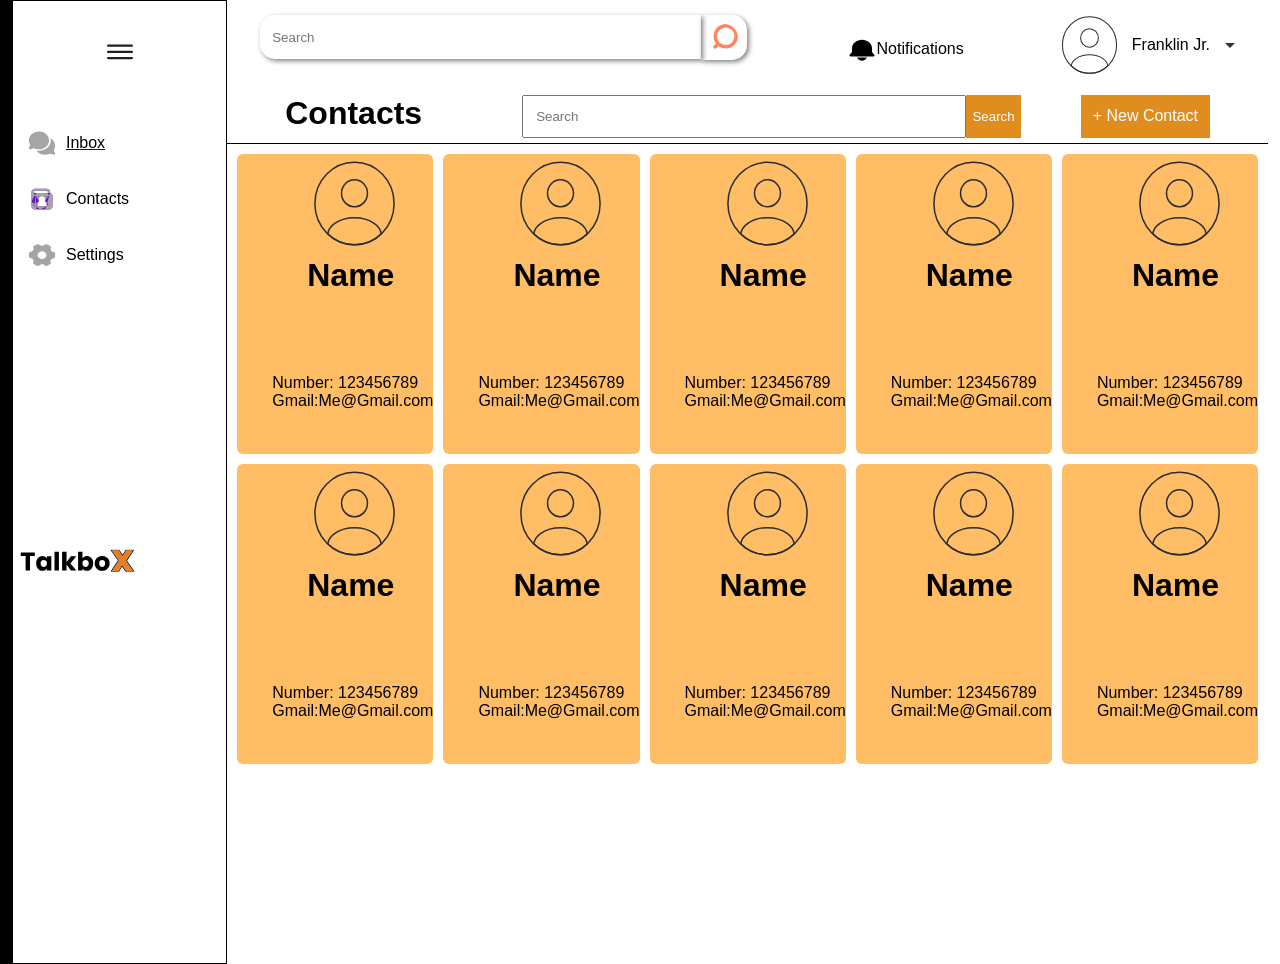
<file: Contacts/index.html>
<!DOCTYPE html>
<html>
    <head>
        <title>
            Contacts
        </title>
        <link rel="stylesheet" href="style.css">
    </head>
    <body>
       <div class="FullGrid">
            <div class="BlackSidebar" ></div>
            <div class="SideMenu">
                <button class="HamMenuBtn" >
                    <img class="HamMenuImg" src="Images/HamburgermenuIcon.svg" alt="Open Menu">
                </button>
                <div class="MenuItem">
                    <a href="../Page 2/index.html"><button class="MenuOption" >
                        <img class="MenuIcon" src="Images/ChatIcon.svg" alt="Inbox">
                    <p  class="PStyling">
                        Inbox
                    </p>
                    </button></a>
                    
                    <button class="MenuOption" >
                        <img class="MenuIcon" src="Images/ContactIcon.svg" alt="Inbox">
                    <p  class="PStyling" >
                        Contacts
                    </p>
                    </button>
                    <button class="MenuOption" >
                        <img class="MenuIcon" src="Images/SettingIcon.svg" alt="Inbox">
                    <p  class="PStyling" >
                        Settings
                    </p>
                    </button>
                    <img class="Logo" src="Images/TalkboXLogo.svg" alt="">
                </div>
            </div>
            <div class="TopHeaderHolder">
                <div class="InputHolder">
                    <input placeholder="Search"  class="SearchInput"type="text"><button class="SearchBtn" ></button> 
                    <div class="ImgHolder" >
                        <img class="IconImg" src="Images/NotificationsIcons.svg" alt="Notifications"><p class="NotificationText" >Notifications</p>
                    </div>
                    <div class="ProfileHolder">
                        <img class="IconProfile" src="Images/ProfileIcon.svg" alt="You">
                        <p class="ProfileName">Franklin Jr.</p>
                        <div class="DropdownIcon"></div>
                        <input type="checkbox" id="toggleProfileDropdown" class="toggleProfileDropdown">
                        <label for="toggleProfileDropdown" class="ProfileDropdownLabel"></label>
                        <div class="ProfileDropdown">
                            <ul>
                                <li><a href="#">Favorites</a></li>
                                <li><label for="editProfileToggle">Edit Profile</label></li>
                                <li><a href="../index.html">Log Out</a></li>
                            </ul>
                        </div>
                        <input type="checkbox" id="editProfileToggle" class="hidden-checkbox">
                        <div class="popup-overlay">
                            <div class="popup-content">
                                <label for="editProfileToggle" class="close-popup">&larr;</label>
                                <h2 class="EditProfileText" >Edit Profile</h2>
                                <div class="profile-icon">
                                    <span class="icon"><img src="Images/ProfileIcon.svg" alt="You"></span>
                                </div>
                                <p>Share a little about yourself!</p>
                                <form>
                                    <div class="input-group">
                                        <label for="fullName">Full Name</label>
                                        <input type="text" id="fullName" name="fullName" placeholder="Franklin Jr.">
                                    </div>
                                    <div class="input-group">
                                        <label for="email">Email</label>
                                        <input type="email" id="email" name="email" placeholder="Franklin123@gmail.com">
                                    </div>
                                    <div class="input-group">
                                        <label for="mobileNumber">Mobile Number</label>
                                        <input type="tel" id="mobileNumber" name="mobileNumber" placeholder="+92 12345678">
                                    </div>
                                    <button type="submit" class="update-btn">Update</button>
                                </form>
                            </div>
                        </div>
                    </div>
                </div>
                <div class="ContactSearchHolder" >
                    <h1 class="ContactText" >Contacts</h1>
                     <input placeholder="Search" class="ContactSearch" type="text"><button class="ContactSearchBtn" >Search</button>
                     <label for="newContactToggle" class="AddBtn">+ New Contact</label>
                     <input type="checkbox" id="newContactToggle" class="hidden-checkbox">
<div class="popup-overlay">
    <div class="popup-content">
        <label for="newContactToggle" class="close-popup">&times;</label>
        <h2>New Contact</h2>
        <form>
            <div class="input-group">
                <label for="firstName">First Name</label>
                <input type="text" id="firstName" name="firstName" required>
            </div>
            <div class="input-group">
                <label for="lastName">Last Name</label>
                <input type="text" id="lastName" name="lastName" required>
            </div>
            <div class="input-group">
                <label for="phoneNumber">Phone Number</label>
                <input type="tel" id="phoneNumber" name="phoneNumber" required>
            </div>
            <button type="submit" class="save-btn">Save Contact</button>
        </form>
    </div>
</div>
                     <!-- <input type="checkbox" id="editProfileToggle" class="hidden-checkbox">
                        <div class="popup-overlay">
                            <div class="popup-content">
                                <label for="editProfileToggle" class="close-popup">&larr;</label>
                                <h2 class="EditProfileText" >Edit Profile</h2>
                                <div class="profile-icon">
                                    <span class="icon"><img src="Images/ProfileIcon.svg" alt="You"></span>
                                </div>
                                <p>Share a little about yourself!</p>
                                <form>
                                    <div class="input-group">
                                        <label for="fullName">Full Name</label>
                                        <input type="text" id="fullName" name="fullName" placeholder="Franklin Jr.">
                                    </div>
                                    <div class="input-group">
                                        <label for="email">Email</label>
                                        <input type="email" id="email" name="email" placeholder="Franklin123@gmail.com">
                                    </div>
                                    <div class="input-group">
                                        <label for="mobileNumber">Mobile Number</label>
                                        <input type="tel" id="mobileNumber" name="mobileNumber" placeholder="+92 12345678">
                                    </div>
                                    <button type="submit" class="update-btn">Update</button>
                                </form>
                            </div>
                        </div>-->
                </div>
                <div class="ContactGrid">
                    <div class="Contact">
                        <div class="ContactProfile">
                            <img class="ContactProfileImg" src="Images/ProfileIcon.svg" alt="Contact">
                            <h1>Name</h1>
                        </div>
                        <div class="ContactInfo" >
                            <p>Number: 123456789</p>
                            <p>Gmail:Me@Gmail.com</p>
                        </div>
                    </div>
                    <div class="Contact">
                        <div class="ContactProfile">
                            <img class="ContactProfileImg" src="Images/ProfileIcon.svg" alt="Contact">
                            <h1>Name</h1>
                        </div>
                        <div class="ContactInfo" >
                            <p>Number: 123456789</p>
                            <p>Gmail:Me@Gmail.com</p>
                        </div>
                    </div> <div class="Contact">
                        <div class="ContactProfile">
                            <img class="ContactProfileImg" src="Images/ProfileIcon.svg" alt="Contact">
                            <h1>Name</h1>
                        </div>
                        <div class="ContactInfo" >
                            <p>Number: 123456789</p>
                            <p>Gmail:Me@Gmail.com</p>
                        </div>
                    </div> <div class="Contact">
                        <div class="ContactProfile">
                            <img class="ContactProfileImg" src="Images/ProfileIcon.svg" alt="Contact">
                            <h1>Name</h1>
                        </div>
                        <div class="ContactInfo" >
                            <p>Number: 123456789</p>
                            <p>Gmail:Me@Gmail.com</p>
                        </div>
                    </div> <div class="Contact">
                        <div class="ContactProfile">
                            <img class="ContactProfileImg" src="Images/ProfileIcon.svg" alt="Contact">
                            <h1>Name</h1>
                        </div>
                        <div class="ContactInfo" >
                            <p>Number: 123456789</p>
                            <p>Gmail:Me@Gmail.com</p>
                        </div>
                    </div> <div class="Contact">
                        <div class="ContactProfile">
                            <img class="ContactProfileImg" src="Images/ProfileIcon.svg" alt="Contact">
                            <h1>Name</h1>
                        </div>
                        <div class="ContactInfo" >
                            <p>Number: 123456789</p>
                            <p>Gmail:Me@Gmail.com</p>
                        </div>
                    </div> <div class="Contact">
                        <div class="ContactProfile">
                            <img class="ContactProfileImg" src="Images/ProfileIcon.svg" alt="Contact">
                            <h1>Name</h1>
                        </div>
                        <div class="ContactInfo" >
                            <p>Number: 123456789</p>
                            <p>Gmail:Me@Gmail.com</p>
                        </div>
                    </div> <div class="Contact">
                        <div class="ContactProfile">
                            <img class="ContactProfileImg" src="Images/ProfileIcon.svg" alt="Contact">
                            <h1>Name</h1>
                        </div>
                        <div class="ContactInfo" >
                            <p>Number: 123456789</p>
                            <p>Gmail:Me@Gmail.com</p>
                        </div>
                    </div> <div class="Contact">
                        <div class="ContactProfile">
                            <img class="ContactProfileImg" src="Images/ProfileIcon.svg" alt="Contact">
                            <h1>Name</h1>
                        </div>
                        <div class="ContactInfo" >
                            <p>Number: 123456789</p>
                            <p>Gmail:Me@Gmail.com</p>
                        </div>
                    </div> <div class="Contact">
                        <div class="ContactProfile">
                            <img class="ContactProfileImg" src="Images/ProfileIcon.svg" alt="Contact">
                            <h1>Name</h1>
                        </div>
                        <div class="ContactInfo" >
                            <p>Number: 123456789</p>
                            <p>Gmail:Me@Gmail.com</p>
                        </div>
                    </div>

                </div>
            </div>
        </div>
    </body>
</html>
</file>
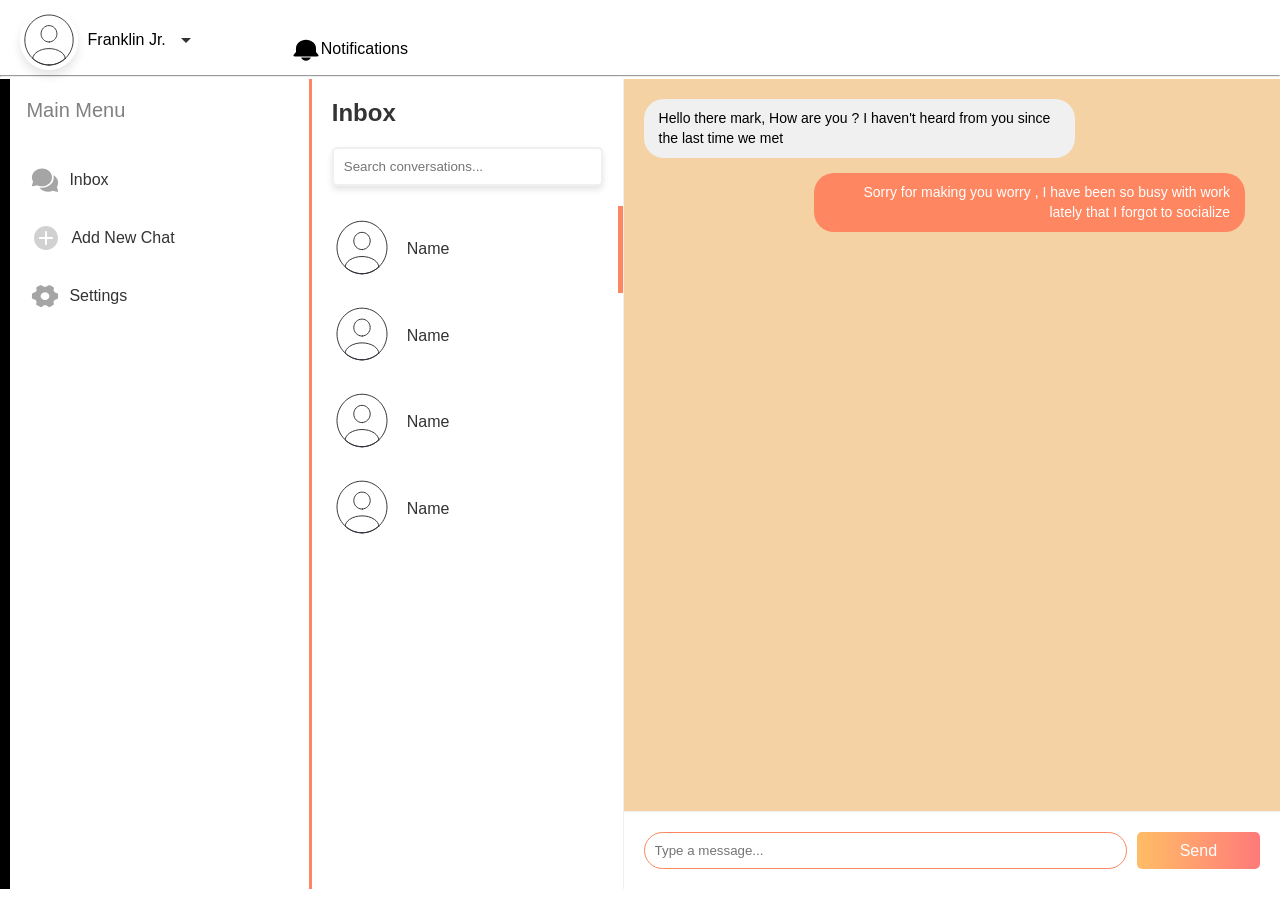
<file: Page 2/index.html>
<!DOCTYPE html>
<html>
    <head>
        <title>
            Inbox
        </title>
        <link rel="stylesheet" href="main.css">
        <link rel="stylesheet" href="PopUp.js">
    </head>
    <body>
        <div class="TopHeaderHolder" >
            
            <div class="InputHolder">
                
                
                <div class="ProfileHolder" >
                    <img class="IconProfile" src="Images/ProfileIcon.svg" alt="You">
                    <p class="ProfileName">Franklin Jr.</p>
                    <div class="DropdownIcon"></div>
                    <input type="checkbox" id="toggleProfileDropdown" class="toggleProfileDropdown">
                    <label for="toggleProfileDropdown" class="ProfileDropdownLabel"></label>
                    <div class="ProfileDropdown">
                        <ul>
                            <li><a href="#">Favorites</a></li>
                            <li><label for="editProfileToggle">Edit Profile</label></li>
                            <li><a href="../index.html">Log Out</a></li>
                        </ul>
                    </div>
                    <input type="checkbox" id="editProfileToggle" class="hidden-checkbox">
                    <div class="popup-overlay">
                        <div class="popup-content">
                            <label for="editProfileToggle" class="close-popup">&larr;</label>
                            <h2 class="EditProfileText" >Edit Profile</h2>
                            <div class="profile-icon">
                                <span class="icon"><img src="Images/ProfileIcon.svg" alt="You"></span>
                            </div>
                           
                            <form>
                                <div class="input-group">
                                    <label for="fullName">Full Name</label>
                                    <input type="text" id="fullName" name="fullName" placeholder="Franklin Jr.">
                                </div>
                                <div class="input-group">
                                    <label for="email">Email</label>
                                    <input type="email" id="email" name="email" placeholder="Franklin123@gmail.com">
                                </div>
                                <div class="input-group">
                                    <label for="mobileNumber">Mobile Number</label>
                                    <input type="tel" id="mobileNumber" name="mobileNumber" placeholder="+92 12345678">
                                </div>
                                <button type="submit" class="update-btn">Update</button>
                            </form>
                        </div>
                    </div>
                </div>
                <div class="ImgHolder" >
                    <img class="IconImg" src="Images/NotificationsIcons.svg" alt="Notifications"><p class="NotificationText" >Notifications</p>
                </div>
            </div>
            <hr class="brk-line">
        <div class="FullGrid">
            <div class="BlackSidebar" ></div>
            <div class="SideMenu">
                <p  class="Mainmenue" >
                    Main Menu
                </p>
                <div class="MenuItem" class="close-popup">
                    <button class="MenuOption" >
                        <img class="MenuIcon" src="Images/ChatIcon.svg" alt="Inbox">
                    <p  class="PStyling" >
                        Inbox
                    </p>
                    </button>
                    <button class="MenuOption" onclick="openpopUp()">
                        <img class="MenuIcon Add-icon" src="Images/AddIcon.svg" alt="Inbox">
                    <p  class="PStyling" >
                        Add New Chat
                    </p>
                    </button>
                    <div class="New-chatPopUp" id="popUp">
                        <label id="back-label"  for="AddNewChat" onclick="closepopUp()" >&larr;</label>
                     <h1>Add Chat</h1>
                     <div class="input-group">
                     <input type="text" id="User-name" name="User-name" placeholder="Enter Name"></div>
                     <button type="submit" class="Add">Add</button>
                    </div>
                    <button class="MenuOption" >
                        <img class="MenuIcon" src="Images/SettingIcon.svg" alt="Settings">
                        <a class="Link-text" href="../Settings/Settings.html"><p  class="PStyling" >
                        Settings
                    </p>
                    </a>
                </div>
            </div>
            
            <div class="Inbox" >
                <h1 class="InboxText" >Inbox</h1>
                <input type="text" class="SearchBar" placeholder="Search conversations...">
                <div class="ContactHolder1" >
                    <div><img class="ProfilePic" src="Images/ProfileIcon.svg" alt=""></div>
                    <div><p class="NameText" >Name</p></div>
                </div>
                <div class="ContactHolder" >
                    <div><img class="ProfilePic" src="Images/ProfileIcon.svg" alt=""></div>
                    <div><p class="NameText" >Name</p></div>
                </div>
                <div class="ContactHolder" >
                    <div><img class="ProfilePic" src="Images/ProfileIcon.svg" alt=""></div>
                    <div><p class="NameText" >Name</p></div>
                </div>
                <div class="ContactHolder" >
                    <div><img class="ProfilePic" src="Images/ProfileIcon.svg" alt=""></div>
                    <div><p class="NameText" >Name</p></div>
                </div>
                
            </div>
            <div class="MessagesHolder">
                <div class="MessageScreenBackground" >
                    <div class="MessageBubble1">
                        <p>Hello there mark, How are you ? I haven't heard from you since the last time we met</p>
                    </div>
                    <div class="MessageBubble2" >
                        <p>
                            Sorry for making you worry , I have been so busy with work lately that I forgot to socialize</p>
                    </div>

                </div>
                <div class="MessageInputArea">
                    <input type="text" class="MessageInput" placeholder="Type a message...">
                    <button class="SendButton">Send</button>
                </div>
            </div>
        </div>
    </body>
    <script src="PopUp.js"></script>
</html>
</file>
<file: Contacts/style.css>
*{
    margin: 0px;
    font-family: sans-serif;
}
.FullGrid {
    display: grid;
    grid-template-columns: 0.05fr 0.9fr 4fr;
    height: 100vh;
}

.BlackSidebar {
    background-color: black;
    height: 100%
}

.SideMenu {
    border-right: 3px solid #e08d20;
    display: flex;
    flex-direction: column;
    padding: 20px 0;
    border: 1px solid black;
}

.HamMenuBtn {
    background: transparent;
    border: none;
    padding: 12px;
    cursor: pointer;
}

.MenuItem {
    display: flex;
    flex-direction: column;
    margin-top: 30px;
}

.MenuOption {
    display: flex;
    align-items: center;
    padding: 15px;
    background: transparent;
    border: none;
    cursor: pointer;
    transition: background-color 0.3s ease-in-out, padding 0.3s ease-in-out;
}

.MenuOption:hover {
    background-color: var(--secondary-color);
}

.MenuIcon {
    margin-right: 10px;
    transition: margin-right 0.3s ease-in-out;
}
.Logo{
    width: 60%;
    margin-top: 240px;
}
.PStyling {
    font-size: 16px;
    color: var(--text-color);
    transition: opacity 0.3s ease-in-out;
}
.TopHeaderHolder{
    width: 100%;
    margin-bottom: 200px;
}
.InputHolder{
    display: flex;
    margin-top: 15px;
    justify-content: center;
}
.SearchInput{

    padding: 12px;
    width: 40%;
    height: 20px;
    border-top-left-radius: 15px;
    border-bottom-left-radius: 15px;
    border: none;
    box-shadow: 2px 2px 5px grey;
}
.SearchBtn{
    border: none;
    border-top-right-radius: 15px;
    border-bottom-right-radius: 15px;
    background-image: url(Images/searchIconOrange.svg);
    padding-right: 40px;
    background-position: center;
    background-color: transparent;
    background-repeat: no-repeat;
    box-shadow: 2px 2px 5px grey;
    cursor: pointer;
    height: 45px;
}

.ImgHolder{
    margin-left: 100px;
    width: 30px;
    height: 30px;
    display: flex;
    margin-top: 20px;
}
.IconImg{
    width: 100%;
    height: 100%;
    margin-bottom: 10px;
}
.NotificationText{
    display: inline-block;
    margin-top: 5px;
}
.ProfileHolder{
    display: flex;
    height: 60px;
    margin-left: 180px;
}
.IconProfile{
    height: 68px;
}
.ProfileName{
    display: inline-block;
    margin-top: 20px;
}
.ContactSearchHolder{
    display: flex;
    margin-top: 20px;
    justify-content: center;
    border-bottom: 1px solid black;
}
.ContactSearch{
    padding: 12px;
    width: 40%;
    margin-bottom: 5px;
}
.ContactSearchBtn{
    background-color: #e08d20;
    border: none;
    color: white;
    margin-bottom: 5px;
}
.ContactText{
    margin-right: 100px;
}
.AddBtn{
    margin-left: 60px;
    padding: 12px;
    margin-bottom: 5px;
    background-color: #e08d20;
    color: white;
    border: none;
}
.ContactGrid{
    display: grid;
    margin-left: 10px;
    margin-right: 10px;
    margin-top: 10px;
    grid-template-columns: 1fr 1fr 1fr 1fr 1fr ;
    row-gap: 10px;
    column-gap: 10px;

}
.Contact{
    background-color: #FFBD66;
    border-radius: 6px;
    height: 300px;
}
.ContactProfile{
    margin-left: 70px;
}
.ContactInfo{
    margin-left: 35px;
    margin-top: 80px;
}
.ProfileHolder {
    display: flex;
    align-items: center;
    cursor: pointer;
    position: relative;
}

.ProfileName {
    margin: 0 10px;
}

.DropdownIcon {
    width: 0;
    height: 0;
    border-left: 5px solid transparent;
    border-right: 5px solid transparent;
    border-top: 5px solid #333;
    margin-left: 5px;
}

/* Hide the checkbox by default */
.toggleProfileDropdown {
    display: none;
}

.ProfileDropdownLabel {
    position: absolute;
    top: 0;
    left: 0;
    width: 100%;
    height: 100%;
    cursor: pointer;
}

/* Dropdown Menu */
.ProfileDropdown {
    display: none;
    position: absolute;
    top: 100%;
    right: 0;
    background-color: white;
    border: 1px solid #ccc;
    border-radius: 5px;
    box-shadow: 0px 4px 6px rgba(0, 0, 0, 0.1);
    z-index: 100;
    width: 150px;
}

.ProfileDropdown ul {
    list-style-type: none;
    margin: 0;
    padding: 0;
}

.ProfileDropdown ul li {
    padding: 10px 15px;
    text-align: left;
    cursor: pointer;
}

.ProfileDropdown ul li:hover {
    background-color: #f0f0f0;
}

.ProfileDropdown ul li a {
    text-decoration: none;
    color: #333;
    display: block;
}
.hidden-checkbox {
    display: none;
}

.popup-overlay {
    display: none;
    position: fixed;
    top: 0;
    left: 0;
    width: 100%;
    height: 100%;
    background-color: rgba(0, 0, 0, 0.5);
    z-index: 1000;
}

.popup-content {
    position: absolute;
    top: 50%;
    left: 50%;
    transform: translate(-50%, -50%);
    background-color: white;
    padding: 20px;
    border-radius: 10px;
    width: 80%;
    max-width: 400px;
}

.close-popup {
    position: absolute;
    top: 10px;
    left: 10px;
    font-size: 24px;
    cursor: pointer;
}

.profile-icon {
    text-align: center;
    font-size: 48px;
    margin-bottom: 10px;
}

.input-group {
    margin-bottom: 15px;
}

.input-group label {
    display: block;
    margin-bottom: 5px;
}

.input-group input {
    width: 95%;
    padding: 10px;
    border: 1px solid #ccc;
    border-radius: 5px;
}

.update-btn {
    width: 100%;
    padding: 10px;
    background: linear-gradient(to right, #FFBD66, #FF7A7A);
    border: none;
    border-radius: 5px;
    color: white;
    font-size: 16px;
    cursor: pointer;
}

#editProfileToggle:checked ~ .popup-overlay {
    display: block;
}
.EditProfileText{
 display: flex;
 justify-content: center;
}

/* Style for the Edit Profile option in the dropdown */
.ProfileDropdown ul li label {
    cursor: pointer;
    display: block;
    width: 100%;
}

/* Show dropdown when checkbox is checked */
.toggleProfileDropdown:checked ~ .ProfileDropdown {
    display: block;
}
.hidden-checkbox {
    display: none;
}

.popup-overlay {
    display: none;
    position: fixed;
    top: 0;
    left: 0;
    width: 100%;
    height: 100%;
    background-color: rgba(0, 0, 0, 0.5);
    z-index: 1000;
}

.popup-content {
    position: absolute;
    top: 50%;
    left: 50%;
    transform: translate(-50%, -50%);
    background-color: white;
    padding: 20px;
    border-radius: 10px;
    width: 80%;
    max-width: 400px;
}

.close-popup {
    position: absolute;
    top: 10px;
    right: 10px;
    font-size: 24px;
    cursor: pointer;
}

.input-group {
    margin-bottom: 15px;
}

.input-group label {
    display: block;
    margin-bottom: 5px;
}

.input-group input {
    width: 100%;
    padding: 10px;
    border: 1px solid #ccc;
    border-radius: 5px;
    box-sizing: border-box;
}

.save-btn {
    width: 100%;
    padding: 10px;
    background: linear-gradient(to right, #FFBD66, #FF7A7A);
    border: none;
    border-radius: 5px;
    color: white;
    font-size: 16px;
    cursor: pointer;
}

#newContactToggle:checked ~ .popup-overlay {
    display: block;
}

/* Style for the New Contact button */
.AddBtn {
    display: inline-block;
    margin-left: 60px;
    padding: 12px;
    margin-bottom: 5px;
    background-color: #e08d20;
    color: white;
    border: none;
    cursor: pointer;
}
/* Base styles remain as they are */

/* Large screens (desktops) */
@media screen and (max-width: 1200px) {
    .FullGrid {
        grid-template-columns: 0.1fr 1fr 3fr;
    }

    .ContactGrid {
        grid-template-columns: 1fr 1fr 1fr 1fr;
    }
}

/* Medium screens (tablets) */
@media screen and (max-width: 992px) {
    .FullGrid {
        grid-template-columns: 0.15fr 1fr 2fr;
    }

    .ContactGrid {
        grid-template-columns: 1fr 1fr 1fr;
    }

    .SearchInput {
        width: 30%;
    }

    .ImgHolder {
        margin-left: 50px;
    }

    .ProfileHolder {
        margin-left: 100px;
    }
}

/* Small screens (large smartphones) */
@media screen and (max-width: 768px) {
    .FullGrid {
        grid-template-columns: 0.2fr 1fr;
    }

    .BlackSidebar {
        display: none;
    }

    .ContactGrid {
        grid-template-columns: 1fr 1fr;
    }

    .SearchInput {
        width: 50%;
    }

    .ImgHolder {
        display: none;
    }

    .ProfileHolder {
        margin-left: 20px;
    }

    .ContactSearchHolder {
        flex-direction: column;
        align-items: center;
    }

    .ContactSearch {
        width: 70%;
        margin-bottom: 10px;
    }

    .ContactSearchBtn, .AddBtn {
        width: 70%;
        margin-left: 0;
        margin-bottom: 10px;
    }
}

/* Extra small screens (small smartphones) */
@media screen and (max-width: 576px) {
    .FullGrid {
        grid-template-columns: auto 1fr;
    }
    .TopHeaderHolder{width: 100%;}
    .BlackSidebar {
        display: none;
    }
    .popup-content {
        width: 90%;
        padding: 15px;
    }

    .close-popup {
        top: 5px;
        left: 5px;
    }

    .SideMenu {
        position: fixed;
        top: 0;
        left: 0;
        width: 60px;
        height: 100vh;
        padding: 10px 0;
        z-index: 1000;
        background-color: white;
        overflow-y: auto;
    }

    .HamMenuBtn {
        padding: 8px;
    }

    .MenuItem {
        margin-top: 20px;
    }

    .MenuOption {
        padding: 10px 0;
        justify-content: center;
    }

    .MenuIcon {
        margin-right: 0;
    }

    .PStyling {
        display: none;
    }
    .IconProfile{
        width: 40px;
        margin-bottom: 20px;
    }

    .Logo {
        width: 80%;
        margin-top: 50px;
    }

    .TopHeaderHolder {
        margin-left: 60px;
    }

    .InputHolder {
        padding: 10px;
    }

    .SearchInput {
        width: calc(100% - 40px);
        margin-bottom: 10px;
    }

    .SearchBtn {
        width: 40px;
    }

    .ProfileHolder {
        margin-left: 0;
        margin-top: 10px;
    }

    .ProfileName {
        display: none;
    }

    .ContactSearchHolder {
        flex-direction: column;
        align-items: flex-start;
        padding: 10px;
    }

    .ContactText {
        margin-right: 0;
        margin-bottom: 10px;
    }

    .ContactSearch {
        width: 100%;
        margin-bottom: 10px;
    }

    .ContactSearchBtn, .AddBtn {
        width: 100%;
        margin-left: 0;
        margin-bottom: 10px;
    }

    .ContactGrid {
        grid-template-columns: 1fr;
        margin-left: 70px;
        margin-right: 10px;
    }

    .Contact {
        height: auto;
        padding: 15px;
    }

    .ContactProfile {
        margin-left: 0;
        text-align: center;
    }

    .ContactInfo {
        margin-left: 0;
        margin-top: 15px;
        text-align: center;
    }
}
</file>
<file: Page 2/main.css>
* {
    font-family: 'Arial', sans-serif;
    margin: 0;
    padding: 0;
    box-sizing: border-box;
    transition: all 0.3s ease-in-out;
}

:root {
    --primary-color: #FE8660;
    --secondary-color: #f0f0f0;
    --text-color: #333;
    --background-color: #ffffff;
}

.FullGrid {
    display: grid;
    grid-template-columns: 0.05fr 0.9fr 0.95fr 2fr;
    height: 90vh;
    transition: grid-template-columns 0.3s ease-in-out;
}
.brk-line{
    margin-bottom: 2px;
    
}

.BlackSidebar {
    background-color: black;
    width: 10px;
    transition: opacity 0.3s ease-in-out;
    height: 100%;
}

.SideMenu {
    border-right: 3px solid var(--primary-color);
    display: flex;
    flex-direction: column;
    padding: 20px 0;
    transition: width 0.3s ease-in-out, max-width 0.3s ease-in-out;
}

.HamMenuBtn {
    background: transparent;
    border: none;
    padding: 12px;
    cursor: pointer;
    transition: background-color 0.3s ease-in-out;
}
.Mainmenue{
    font-size: 20px; margin-left: 10px;
    color:gray;
}

.MenuItem {
    display: flex;
    flex-direction: column;
    margin-top: 30px;
}

.MenuOption {
    display: flex;
    align-items: center;
    padding: 15px;
    background: transparent;
    border: none;
    cursor: pointer;
    transition: background-color 0.3s ease-in-out, padding 0.3s ease-in-out;
}

.MenuOption:hover {
    background-color: var(--secondary-color);
}

.MenuIcon {
    margin-right: 10px;
    transition: margin-right 0.3s ease-in-out;
}

.PStyling {
    font-size: 16px;
    color: var(--text-color);
    transition: opacity 0.3s ease-in-out;
}

.Inbox {
    border-right: 1px solid var(--secondary-color);
    display: flex;
    flex-direction: column;
    transition: max-height 0.3s ease-in-out;
}

.InboxText {
    padding: 20px;
    font-size: 24px;
    color: var(--text-color);
}

.SearchBar {
    padding: 10px;
    margin: 0 20px 20px;
    border: 2px solid var(--secondary-color);
    border-radius: 5px;
    box-shadow: 0px 4px 6px rgba(0, 0, 0, 0.1); 
    transition: border-color 0.3s ease-in-out;
}

.ContactHolder, .ContactHolder1 {
    display: flex;
    align-items: center;
    padding: 10px 20px;
    cursor: pointer;
    transition: background-color 0.3s ease-in-out;
}

.ProfilePic {
    width: 60px;
}

.ContactHolder:hover, .ContactHolder1:hover {
    background-color:  #f5d2a3;
}

.ContactHolder1 {
    border-right: 5px solid var(--primary-color);
    
    
   
   
}

.NameText {
    margin-left: 15px;
    font-size: 16px;
    color: var(--text-color);
}

.MessagesHolder {
    display: flex;
    flex-direction: column;
    height: 100%;
}

.MessageScreenBackground {
    flex-grow: 1;
    padding: 20px;
    background-color:#f5d2a3;
    overflow-y: auto;
}

.MessageBubble1, .MessageBubble2 {
    max-width: 70%;
    padding: 10px 15px;
    margin-bottom: 15px;
    border-radius: 20px;
    font-size: 14px;
    line-height: 1.4;
    transition: background-color 0.3s ease-in-out, color 0.3s ease-in-out;
}

.MessageBubble1 {
    align-self: flex-start;
    background-color: var(--secondary-color);
}

.MessageBubble2 {
    background-color: var(--primary-color);
    color: white;
    margin-left: auto;
    margin-right: 15px;
    text-align: right;
}

.MessageInputArea {
    display: flex;
    padding: 20px;
    background-color: var(--background-color);
    border-top: 1px solid var(--secondary-color);
}

.MessageInput {
    flex-grow: 1;
    padding: 10px;
    border: 1px solid #FE8660;
    border-radius: 20px;
    margin-right: 10px;
    transition: border-color 0.3s ease-in-out;
}
.Link-text{
    text-decoration: none;
}
.SendButton {
    

    width: 20%;
    
    background: linear-gradient(to right, #FFBD66, #FF7A7A);
    border: none;
    border-radius: 5px;
    color: white;
    font-size: 16px;
    cursor: pointer;
}

.SendButton:hover {
    opacity: 0.8;
}
.TopHeaderHolder{
    width: 100%;
    height: 80px;
   
   

}
.InputHolder{
    display: flex;
    margin-top: 15px;
    margin-bottom: 10px;
}
.SearchInput{

    padding: 12px;
    width: 40%;
    height: 20px;
    border-top-left-radius: 15px;
    border-bottom-left-radius: 15px;
    border: none;
    box-shadow: 2px 2px 5px grey;
}
.SearchBtn{
    border: none;
    border-top-right-radius: 15px;
    border-bottom-right-radius: 15px;
    background-image: url(Images/searchIconOrange.svg);
    padding-right: 40px;
    background-position: center;
    background-color: transparent;
    background-repeat: no-repeat;
    box-shadow: 2px 2px 5px grey;
    cursor: pointer;
    height: 45px;
}

.ImgHolder{
    margin-left: 100px;
    width: 30px;
    height: 30px;
    display: flex;
    margin-top: 20px;
}
.IconImg{
    width: 100%;
    height: 100%;
    margin-bottom: 10px;
}
.NotificationText{
    display: inline-block;
    margin-top: 5px;
}
.ProfileHolder{
    display: flex;
    height: 50px;
    margin-left: 20px;
   
}

.IconProfile{
    height: 60px;
    box-shadow: 0px 6px 10px rgba(0, 0, 0, 0.1);
    border-radius: 100px;
}
.ProfileName{
    display: inline-block;
    margin-top: 20px;
}
.ContactSearchHolder{
    display: flex;
    margin-top: 20px;
    justify-content: center;
    border-bottom: 1px solid black;
}
.ContactSearch{
    padding: 12px;
    width: 40%;
    margin-bottom: 5px;
}
.ContactSearchBtn{
    background-color: #e08d20;
    border: none;
    color: white;
    margin-bottom: 5px;
}
.ContactText{
    margin-right: 100px;
}
.AddBtn{
    margin-left: 60px;
    padding: 12px;
    margin-bottom: 5px;
    background-color: #e08d20;
    color: white;
    border: none;
}

.ContactGrid{
    display: grid;
    margin-left: 10px;
    margin-right: 10px;
    margin-top: 10px;
    grid-template-columns: 1fr 1fr 1fr 1fr 1fr ;
    row-gap: 10px;
    column-gap: 10px;

}
.Contact{
    background-color: #FFBD66;
    border-radius: 6px;
    height: 300px;
}
.ContactProfile{
    margin-left: 70px;
}
.ContactInfo{
    margin-left: 35px;
    margin-top: 80px;
}
.ProfileHolder {
    display: flex;
    align-items: center;
    cursor: pointer;
    position: relative;
}

.ProfileName {
    margin: 0 10px;
}

.DropdownIcon {
    width: 0;
    height: 0;
    border-left: 5px solid transparent;
    border-right: 5px solid transparent;
    border-top: 5px solid #333;
    margin-left: 5px;
}

/* Hide the checkbox by default */
.toggleProfileDropdown {
    display: none;
}

.ProfileDropdownLabel {
    position: absolute;
    top: 0;
    left: 0;
    width: 100%;
    height: 100%;
    cursor: pointer;
}

/* Dropdown Menu */
.ProfileDropdown {
    display: none;
    position: absolute;
    top: 100%;
    right: 0;
    background-color: white;
    border: 1px solid #ccc;
    border-radius: 5px;
    box-shadow: 0px 4px 6px rgba(0, 0, 0, 0.1);
    z-index: 100;
    width: 150px;
}

.ProfileDropdown ul {
    list-style-type: none;
    margin: 0;
    padding: 0;
 
}

.ProfileDropdown ul li {
    padding: 10px 15px;
    text-align: left;
    cursor: pointer;
}

.ProfileDropdown ul li:hover {
    background-color: #f0f0f0;
}

.ProfileDropdown ul li a {
    text-decoration: none;
    color: #333;
    display: block;
}
.hidden-checkbox {
    display: none;
}

.popup-overlay {
    display: none;
    position: fixed;
    top: 0;
    left: 0;
    width: 100%;
    height: 100%;
    background-color: rgba(0, 0, 0, 0.5);
    z-index: 1000;
}

.popup-content {
    position: absolute;
    top: 50%;
    left: 50%;
    transform: translate(-50%, -50%);
    background-color: white;
    padding: 20px;
    border-radius: 10px;
    width: 80%;
    max-width: 400px;
}

.close-popup {
    position: absolute;
    top: 10px;
    left: 10px;
    font-size: 24px;
    cursor: pointer;
}
.back-label{
    display: inline-block;
    align-items: left;
}
.New-chatPopUp{
    position: absolute;
    top: 50%;
    left: 50%;
    transform: translate(-50%, -50%);
    background-color: white;
    padding: 20px;
    border-radius: 10px;
    width: 80%;
    max-width: 400px;
   text-align: center;
   margin: 5px;
   box-shadow: 0px 6px 10px rgba(0, 0, 0, 0.2);
   visibility: hidden;
   
   transition: opacity 0.3s ease, visibility 0.3s ease;
 
}
.openpopUp{
    visibility: visible;
}

.New-chatPopUp p{
    align-items: left;
}
.New-chatPopUp h1{
    display: block;
    font-size: 20px;
   
}
.New-chatPopUp button{
    display: block;
    width: 90%;
    padding: 10px;
    background: linear-gradient(to right, #FFBD66, #FF7A7A);
    border: none;
    border-radius: 5px;
    color: white;
    font-size: 16px;
    cursor: pointer;
    margin-left: 12px;
    
  

}
.New-chatPopUp button:hover{
    opacity: 0.8;

}
.New-chatPopUp input{
    display: block;
    margin: 5px;
    justify-content: center;
    border: none;


}
#back-label{
    float: left;
}
.profile-icon {
    text-align: center;
    font-size: 48px;
    margin-bottom: 10px;
}

.input-group {
    margin-bottom: 15px;
}

.input-group label {
    display: block;
    margin-bottom: 5px;
}

.input-group input {
    width: 95%;
    padding: 10px;
    border: 1px solid #ccc;
    border-radius: 5px;
}

.update-btn {
    width: 100%;
    padding: 10px;
    background: linear-gradient(to right, #FFBD66, #FF7A7A);
    border: none;
    border-radius: 5px;
    color: white;
    font-size: 16px;
    cursor: pointer;
}
.update-btn :hover {
    opacity: 0.8;
}

#editProfileToggle:checked ~ .popup-overlay {
    display: block;
}
.EditProfileText{
 display: flex;
 justify-content: center;
}

/* Style for the Edit Profile option in the dropdown */
.ProfileDropdown ul li label {
    cursor: pointer;
    display: block;
    width: 100%;
}

/* Show dropdown when checkbox is checked */
.toggleProfileDropdown:checked ~ .ProfileDropdown {
    display: block;
}
/* For tablets and smaller desktops */
@media screen and (max-width: 1024px) {
    .FullGrid {
        grid-template-columns: 0.05fr 0.7fr 1fr 1.5fr;
    }

    .InboxText {
        font-size: 20px;
    }

    .NameText {
        font-size: 14px;
    }

    .ProfilePic {
        width: 50px;
    }
}

/* For larger smartphones and small tablets */
@media screen and (max-width: 768px) {
    .FullGrid {
        grid-template-columns: 0.05fr 0.5fr 1fr 1.2fr;
    }

    .PStyling {
        font-size: 14px;
    }

    .SearchBar {
        padding: 8px;
    }

    .MessageBubble1, .MessageBubble2 {
        max-width: 80%;
    }
}

/* For smartphones */
/* For smartphones */
/* For smartphones */
@media screen and (max-width: 480px) {
    .FullGrid {
        grid-template-columns: 1fr;
        grid-template-rows: auto auto 1fr;
        height: 100vh;
    }

    .BlackSidebar {
        display: none;
    }

    .SideMenu {
        grid-row: 1 / 2;
        border-right: none;
        border-bottom: 2px solid var(--primary-color);
        padding: 10px;
        flex-direction: row;
        justify-content: space-around;
        align-items: center;
    }

    .HamMenuBtn {
        display: none;
    }

    .MenuItem {
        flex-direction: row;
        margin-top: 0;
    }

    .MenuOption {
        flex-direction: column;
        padding: 5px;
    }

    .MenuIcon {
        margin-right: 0;
        margin-bottom: 5px;
    }

    .PStyling {
        font-size: 12px;
    }

    .Inbox {
        grid-row: 2 / 3;
        border-right: none;
        border-bottom: 1px solid var(--secondary-color);
    }

    .MessagesHolder {
        grid-row: 3 / 4;
        display: flex;
        flex-direction: column;
    }

    .InboxText {
        font-size: 18px;
        padding: 10px;
    }

    .SearchBar {
        margin: 0 10px 10px;
    }

    .ContactHolder, .ContactHolder1 {
        padding: 8px 10px;
    }

    .ProfilePic {
        width: 40px;
    }

    .NameText {
        font-size: 12px;
    }

    .MessageScreenBackground {
        flex-grow: 1;
        max-height: calc(100vh - 220px); /* Adjust based on your header, menu, and input area height */
        overflow-y: auto;
    }

    .MessageInputArea {
        padding: 10px;
    }

    .MessageInput {
        font-size: 14px;
    }

    .SendButton {
        padding: 8px 15px;
        font-size: 14px;
    }

    /* Toggle visibility */
    .Inbox.hidden, .MessagesHolder.hidden {
        display: none;
    }
}

/* For very small screens */
@media screen and (max-width: 320px) {
    .SideMenu {
        padding: 5px;
    }

    .MenuOption {
        padding: 3px;
    }

    .MenuIcon {
        width: 20px;
        height: 20px;
    }

    .PStyling {
        font-size: 10px;
    }

    .SearchBar {
        margin: 0 5px 5px;
        font-size: 12px;
        padding: 5px;
    }

    .ContactHolder, .ContactHolder1 {
        padding: 5px;
    }

    .ProfilePic {
        width: 30px;
    }

    .InboxText {
        font-size: 16px;
        padding: 8px;
    }

    .NameText {
        font-size: 11px;
    }

    .MessageBubble1, .MessageBubble2 {
        font-size: 12px;
        padding: 8px 12px;
    }

    .MessageInput {
        font-size: 12px;
        padding: 8px;
    }

    .SendButton {
        padding: 6px 12px;
        font-size: 12px;
    }

    .MessageScreenBackground {
        max-height: calc(100vh - 200px); /* Adjust if needed */
    }
}
</file>
